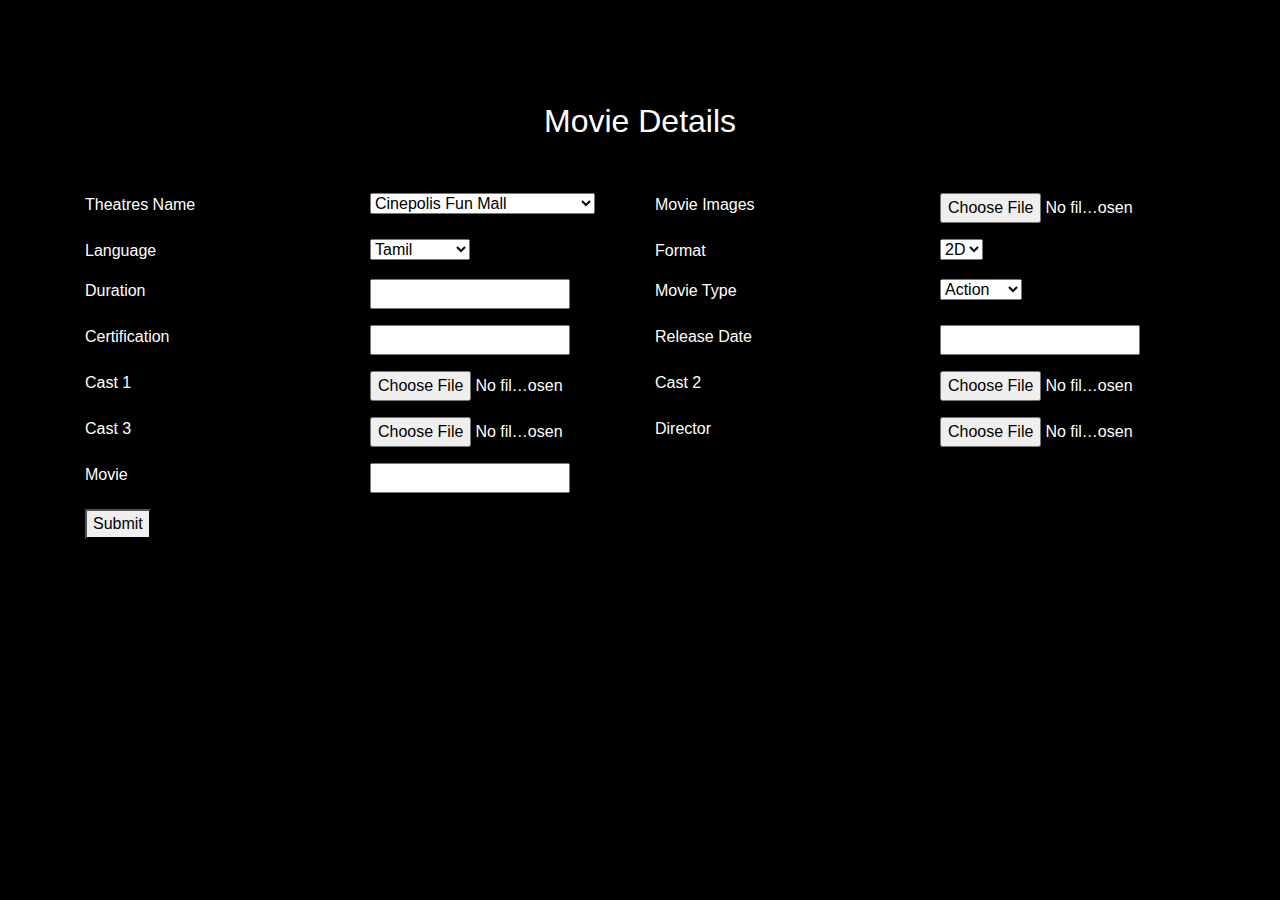
<file: Ticket_Booking_System/target/classes/static/adminform.html>
<html>
<head>
<link rel="stylesheet" href="https://cdn.jsdelivr.net/npm/bootstrap@4.0.0/dist/css/bootstrap.min.css"integrity="sha384-Gn5384xqQ1aoWXA+058RXPxPg6fy4IWvTNh0E263XmFcJlSAwiGgFAW/dAiS6JXm" crossorigin="anonymous">
<link rel="stylesheet" href="adminform.css">
<meta charset="utf-8">
<meta name="viewport" content="width=device-width, initial-scale=1, shrink-to-fit=no">
<title>Admin Form</title>
</head>
<body>
<div class="adminform">
<div class="container">
<div class="row">
<div class="col-lg-12">
<div class="Mainhead">
<h2>Movie Details</h2>
</div>
</div>
</div>
<form>
<div class="form-group row">
<div class="col-lg-3">
Theatres Name
</div>
<div class="col-lg-3">
<select name="theatres name" id="names">
  <option value="cine">Cinepolis Fun Mall</option>
  <option value="inox">Inox Prozone Mall</option>
  <option value="Kaveri">Kaveri Karpagam Complex</option>
  <option value="ganga">Ganga Karpagam Complex </option>
  <option value="yamuna">yamuna Karpagam Complex </option>
  <option value="SPI">Spi Brookfields </option>
  <option value="kg">KG Karpagam Complex </option>
  <option value="krithika">Krithika cinemas </option>
  <option value="arasan">Arasan cinemas </option>
  <option value="Shanthi">Shanthi cinemas </option>
  <option value="Sangeetha">Sangeetha cinemas </option>
</select>
</div> 
<div class="col-lg-3">
Movie Images
</div>
<div class="col-lg-3">
<input type="file" name="Moviename" id="names"/> <br/> 
</div> 
</div>
<div class="form-group row">
<div class="col-lg-3">
 Language
</div>
<div class="col-lg-3">
<select name="language">
 <option value="lang">Tamil</option>
 <option value="lang">English</option>
 <option value="lang">Hindi</option>
 <option value="lang">Malayalam</option>
 </select>
</div>
<div class="col-lg-3">
 Format
</div>
<div class="col-lg-3">
<select name="format">
  <option value="dimensions">2D</option>
  <option value="dimensions">3D</option>
</select>
</div>  
</div>
<div class="form-group row">
<div class="col-lg-3">
 Duration
 </div>
 <div class="col-lg-3">
 <input type="text" name="description" /> <br/>  
 </div>
<div class="col-lg-3">
 Movie Type
</div> 
<div class="col-lg-3">
 <select name="type">
  <option value="Types">Action</option>
  <option value="Types">Thriller</option>
  <option value="Types">Comedy</option>
  <option value="Types">Love</option>
  <option value="Types">Drama</option>
</select>  
</div>
</div>
<div class="form-group row">
<div class="col-lg-3">
  Certification 
</div>
<div class="col-lg-3">
  <input type="text" name="certify"/> 
</div> 
<div class="col-lg-3">
 Release Date
</div>
<div class="col-lg-3">
<input type="text" name="certify"/> 
</div>
</div>

<div class="form-group row">
<div class="col-lg-3">
Cast 1
</div>
<div class="col-lg-3">
<input type="file" name="Moviename" id="names"/> <br/>
</div>  
<div class="col-lg-3">
Cast 2
</div>
<div class="col-lg-3">
<input type="file" name="Moviename" id="names"/> <br/>  
</div>
</div>
<div class="form-group row">
<div class="col-lg-3">
Cast 3
</div>
<div class="col-lg-3">
<input type="file" name="Moviename" id="names"/> <br/>  
</div>
<div class="col-lg-3">
Director
</div>
<div class="col-lg-3">
<input type="file" name="Moviename" id="names"/> <br/>  
</div>
</div>
<div class="form-group row">
<div class="col-lg-3">
Movie
</div>
<div class="col-lg-6">
<input type="text" name="Describe"/>
</div>
</div>
<div class="form-group row">
<div class="col-lg-12">
<button>Submit</button>
</div>

</form>
</div>
</div>



</body>
</html>
</file>
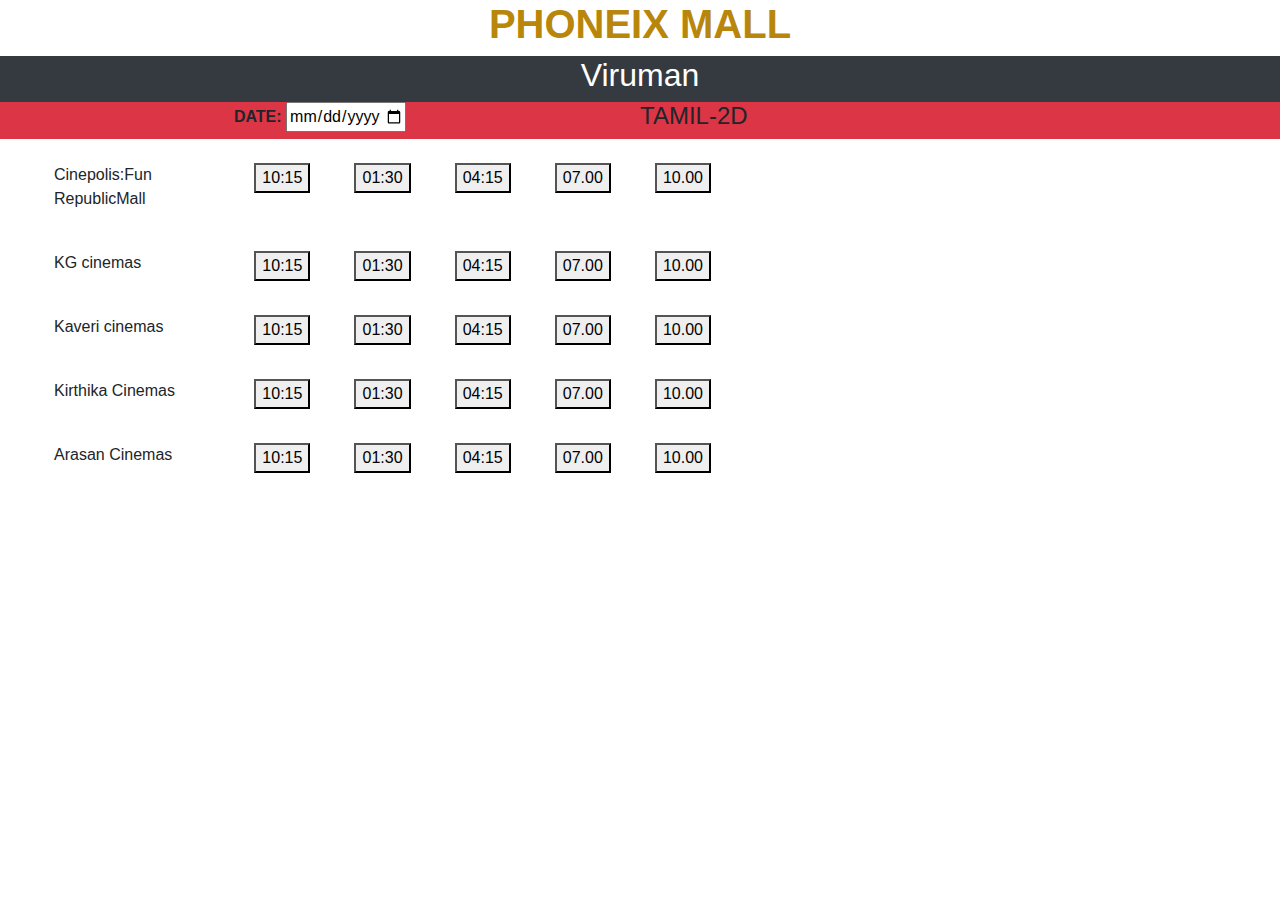
<file: Ticket_Booking_System/target/classes/static/Bookingpage.html>
<!DOCTYPE html>
<html>
<head>
	<link rel="stylesheet" href="https://cdn.jsdelivr.net/npm/bootstrap@4.0.0/dist/css/bootstrap.min.css"integrity="sha384-Gn5384xqQ1aoWXA+058RXPxPg6fy4IWvTNh0E263XmFcJlSAwiGgFAW/dAiS6JXm" crossorigin="anonymous">
	<link rel="stylesheet" href="Bookingpage.css">
	<meta charset="utf-8">
	<meta name="viewport" content="width=device-width, initial-scale=1, shrink-to-fit=no">
<title>
	Booking page
</title>
</head>
<body>
    <div class="container-fluid">
    <div class="row">
    <div class="col-lg-12">
	<div class="movieimage">
		  <div>
		     <h1> PHONEIX MALL</h1>
		</div>
		</div>
	</div>
    </div>
<div class="row bg-dark">
	<div class="col-12">
		<h2 class="moviename">Viruman</h2>
	</div>
	<div class="row bg-dark">
		<div class="col-6 top_heading_details">

		</div>
	</div>
</div>
<div class="date">
<div class="row bg-danger">
	<div class="col-lg-6">
		<label for="start">DATE:</label>
		<input type="date" id="start" name="trip-start " value="yyyy-mm-dd" min="2022-01-01" max="2023-12-31">
	</div>
	<div class="cpl-lg-4">
		<h4>TAMIL-2D</h4>
	</div>
</div>
</div>

<div class="row m-4">
	<div class="col-lg-2">
		<p>Cinepolis:Fun RepublicMall</p>

	</div>
	<div class="col-lg-1">
		<a href="seatbooking.html">
			<button>10:15</button>
		</a>
	</div>
	<div class="col-lg-1">
		<button>01:30</button>
	</div>
	<div class="col-lg-1">
		<button>04:15</button>
	</div>
	<div class="col-lg-1">
		<button>07.00</button>
	</div>
	<div class="col-lg-1">
		<button>10.00</button>
	</div>
</div>
<div class="row m-4">
	<div class="col-lg-2">
		<p>KG cinemas</p>
	</div>
	<div class="col-lg-1">
		<button>10:15</button>
	</div>
	<div class="col-lg-1">
		<button>01:30</button>
	</div>
	<div class="col-lg-1">
		<button>04:15</button>
	</div>
	<div class="col-lg-1">
		<button>07.00</button>
	</div>
	<div class="col-lg-1">
		<button>10.00</button>
	</div>
</div>
<div class="row m-4">
	<div class="col-lg-2">
		<p>Kaveri cinemas</p>
	</div>
	<div class="col-lg-1">
		<button>10:15</button>
	</div>
	<div class="col-lg-1">
		<button>01:30</button>
	</div>
	<div class="col-lg-1">
		<button>04:15</button>
	</div>
	<div class="col-lg-1">
		<button>07.00</button>
	</div>
	<div class="col-lg-1">
		<button>10.00</button>
	</div>
</div>
<div class="row m-4">
	<div class="col-lg-2">
		<p>Kirthika Cinemas</p>
	</div>
	<div class="col-lg-1">
		<button>10:15</button>
	</div>
	<div class="col-lg-1">
		<button>01:30</button>
	</div>
	<div class="col-lg-1">
		<button>04:15</button>
	</div>
	<div class="col-lg-1">
		<button>07.00</button>
	</div>
	<div class="col-lg-1">
		<button>10.00</button>
	</div>
</div>
<div class="row m-4">
	<div class="col-lg-2">
		<p>Arasan Cinemas</p>
	</div>
	<div class="col-lg-1">
		<button>10:15</button>
	</div>
	<div class="col-lg-1">
		<button>01:30</button>
	</div>
	<div class="col-lg-1">
		<button>04:15</button>
	</div>
	<div class="col-lg-1">
		<button>07.00</button>
	</div>
	<div class="col-lg-1">
		<button>10.00</button>
	</div>
</div>
	
	
	
	

    </div>
	<script src="https://code.jquery.com/jquery-3.2.1.slim.min.js"integrity="sha384-KJ3o2DKtIkvYIK3UENzmM7KCkRr/rE9/Qpg6aAZGJwFDMVNA/GpGFF93hXpG5KkN"crossorigin="anonymous"></script>
	<script src="https://cdn.jsdelivr.net/npm/popper.js@1.12.9/dist/umd/popper.min.js"integrity="sha384-ApNbgh9B+Y1QKtv3Rn7W3mgPxhU9K/ScQsAP7hUibX39j7fakFPskvXusvfa0b4Q"crossorigin="anonymous"></script>
	<script src="https://cdn.jsdelivr.net/npm/bootstrap@4.0.0/dist/js/bootstrap.min.js"integrity="sha384-JZR6Spejh4U02d8jOt6vLEHfe/JQGiRRSQQxSfFWpi1MquVdAyjUar5+76PVCmYl"crossorigin="anonymous"></script>
</body>

</html>
</file>
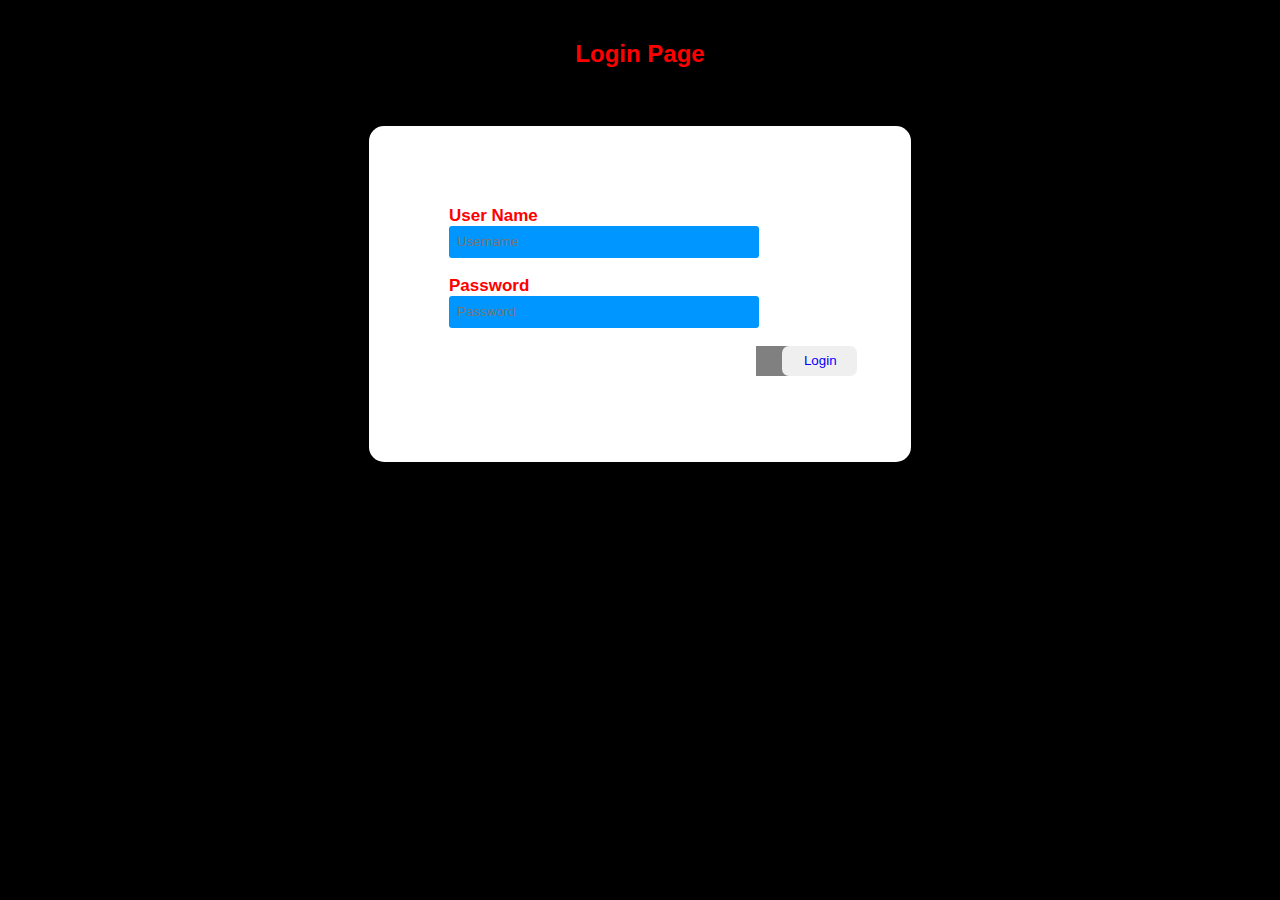
<file: Ticket_Booking_System/target/classes/static/loginform.html>
<!DOCTYPE html>    
<html>    
<head>    
    <title>Login Form</title>    
    <link rel="stylesheet" type="text/css" href="Loginform.css">    
</head>    
<body>    
    <h2>Login Page</h2><br>    
    <div class="login">    
    <form id="login" method="get" action="login.php">    
        <label><b>User Name     
        </b>    
        </label>    
        <input type="text" name="Uname" id="Uname" placeholder="Username">    
        <br><br>    
        <label><b>Password     
        </b>    
        </label>    
        <input type="Password" name="Pass" id="Pass" placeholder="Password">    
        <br><br> 
        <a href="adminform.html">   
        <input type="button" name="log" id="log" value="Login">  
        </a>     
        <br><br>    
         
    </form>     
</div>    
</body>    
</html>
</file>
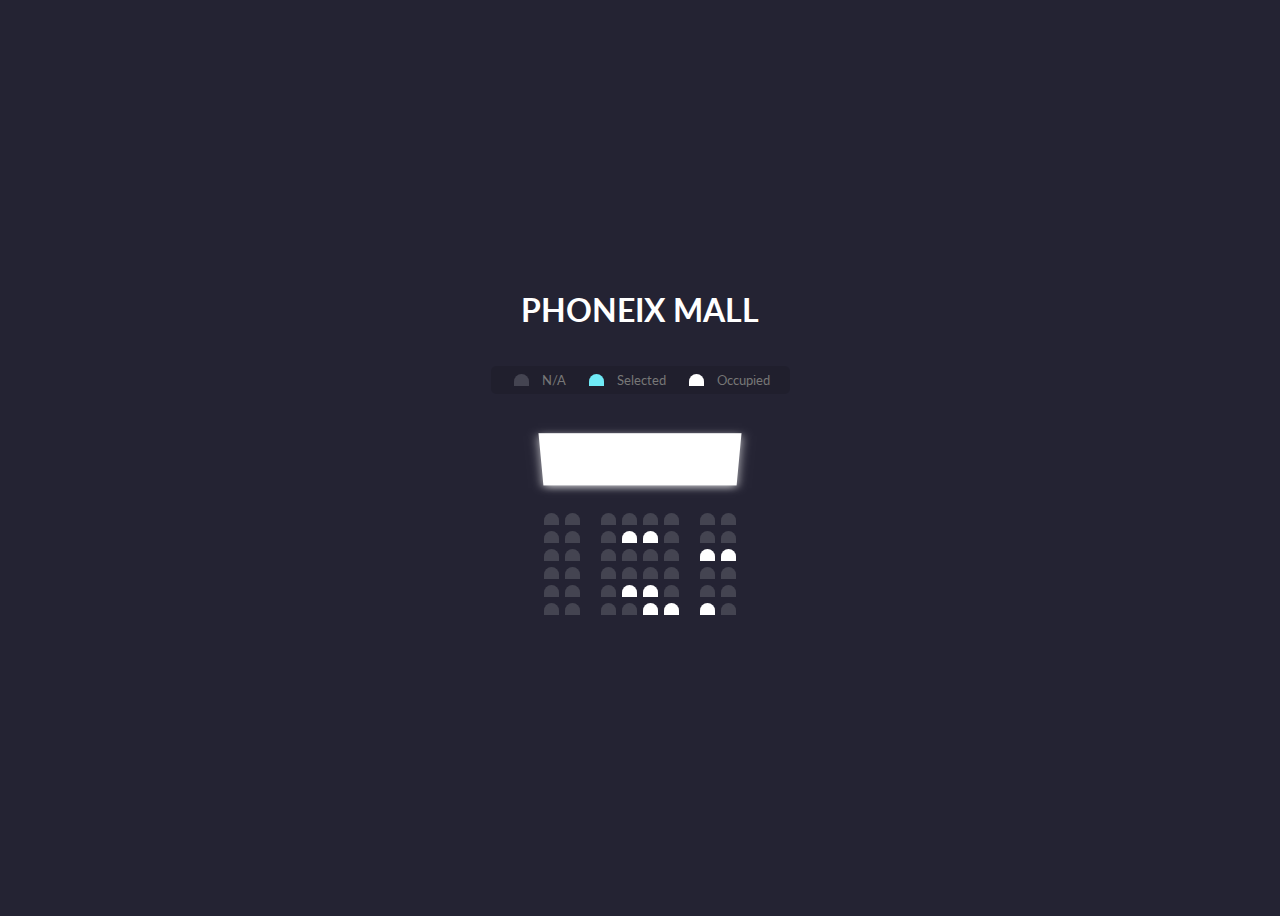
<file: Ticket_Booking_System/target/classes/static/seatbooking.html>
<!DOCTYPE html>
<html lang="en">
  <head>
    <meta charset="UTF-8" />
    <meta http-equiv="X-UA-Compatible" content="IE=edge" />
    <meta name="viewport" content="width=device-width, initial-scale=1.0" />
    <link rel="stylesheet" href="seatbooking.css" />
    <title>Movie Seat Booking</title>
  </head>
  <body>
	<div>
		<h1> PHONEIX MALL</h1>
	</div>

    <ul class="showcase">
      <li>
        <div class="seat"></div>
        <small>N/A</small>
      </li>

      <li>
        <div class="seat selected"></div>
        <small>Selected</small>
      </li>

      <li>
        <div class="seat occupied"></div>
        <small>Occupied</small>
      </li>
    </ul>

    <div class="container">
      <div class="screen"></div>
      <div class="row">
        <div class="seat"></div>
        <div class="seat"></div>
        <div class="seat"></div>
        <div class="seat"></div>
        <div class="seat"></div>
        <div class="seat"></div>
        <div class="seat"></div>
        <div class="seat"></div>
      </div>
      <div class="row">
        <div class="seat"></div>
        <div class="seat"></div>
        <div class="seat"></div>
        <div class="seat occupied"></div>
        <div class="seat occupied"></div>
        <div class="seat"></div>
        <div class="seat"></div>
        <div class="seat"></div>
      </div>

      <div class="row">
        <div class="seat"></div>
        <div class="seat"></div>
        <div class="seat"></div>
        <div class="seat"></div>
        <div class="seat"></div>
        <div class="seat"></div>
        <div class="seat occupied"></div>
        <div class="seat occupied"></div>
      </div>

      <div class="row">
        <div class="seat"></div>
        <div class="seat"></div>
        <div class="seat"></div>
        <div class="seat"></div>
        <div class="seat"></div>
        <div class="seat"></div>
        <div class="seat"></div>
        <div class="seat"></div>
      </div>

      <div class="row">
        <div class="seat"></div>
        <div class="seat"></div>
        <div class="seat"></div>
        <div class="seat occupied"></div>
        <div class="seat occupied"></div>
        <div class="seat"></div>
        <div class="seat"></div>
        <div class="seat"></div>
      </div>

      <div class="row">
        <div class="seat"></div>
        <div class="seat"></div>
        <div class="seat"></div>
        <div class="seat"></div>
        <div class="seat occupied"></div>
        <div class="seat occupied"></div>
        <div class="seat occupied"></div>
        <div class="seat"></div>
      </div>
    </div>

    
  </body>
</html>
</file>
<file: Ticket_Booking_System/target/classes/static/adminform.css>
.Mainhead{
	text-align:center;
	padding-bottom:4%;
}
.adminform{
	background-color:black;
	height:100%;
	color:white;
	padding-top:8%;
}
input{
	width:200px;
}
</file>
<file: Ticket_Booking_System/target/classes/static/Bookingpage.css>
h1{
	background-color:white;
	color:darkgoldenrod;
	text-align:center;
	font-weight:bold;
}
.moviename{
	text-align:center;
}
.image{
height:50px;
}
.dropdown {
margin-left:60%;
}
.moviename{
	color:white;
}
.certified{
	color:red;
    margin-left:4%;    
}
.top_heading_details{
	display:flex;
	color:white;
}
.date {
	font-weight:bold;
	text-align:center;
}
</file>
<file: Ticket_Booking_System/target/classes/static/Loginform.css>
body  
    {  
        margin: 0;  
        padding: 0;  
        background-color:black;  
        font-family: 'Arial';  
    }  
    .login{  
            width: 382px;  
            overflow: hidden;  
            margin: auto;  
            margin: 20 0 0 450px;  
            padding: 80px;  
            background:white;  
            border-radius: 15px ;  
              
    }  
    h2{  
        text-align: center;  
        color: red;  
        padding: 20px;  
    }  
    label{  
        color: red;  
        font-size: 17px;  
    }  
    #Uname{  
        width: 300px;  
        height: 30px;  
        border: none;  
        border-radius: 3px;  
        padding-left: 8px;
        background-color:#0096FF; 
        color:white; 
    }     
    #Pass{  
        width: 300px;  
        height: 30px;  
        border: none;  
        border-radius: 3px;  
        padding-left: 8px;  
       background-color:#0096FF;
        color:white; 
    }  
    #log{  
        width: 75px;  
        height: 30px;  
        border: none;  
        border-radius: 7px;  
        padding-left: 7px;  
        color: blue;
        margin-left:35%; 
      
      
    }  
    span{  
        color: white;  
        font-size: 17px;  
    }  
    a{  
        float: right;  
        background-color: grey;  
    }
</file>
<file: Ticket_Booking_System/target/classes/static/seatbooking.css>
@import url('https://fonts.googleapis.com/css?family=Lato&display=swap');

* {
  box-sizing: border-box;
}

body {
  background-color: #242333;
  display: flex;
  flex-direction: column;
  color: white;
  align-items: center;
  justify-content: center;
  height: 100vh;
  font-family: 'Lato', 'sans-serif';
}

.movie-container {
  margin: 20px 0;
}

.movie-container select {
  background-color: #fff;
  border: 0;
  border-radius: 5px;
  font-size: 14px;
  margin-left: 10px;
  padding: 5px 15px 5px 15px;
  -moz-appearance: none;
  -webkit-appearance: none;
  appearance: none;
}

.container {
  perspective: 1000px;
  margin-bottom: 30px;
}

.seat {
  background-color: #444451;
  height: 12px;
  width: 15px;
  margin: 3px;
  border-top-left-radius: 10px;
  border-top-right-radius: 10px;
}

.seat.selected {
  background-color: #6feaf6;
}

.seat.occupied {
  background-color: #fff;
}

.seat:nth-of-type(2) {
  margin-right: 18px;
}

.seat:nth-last-of-type(2) {
  margin-left: 18px;
}

.seat:not(.occupied):hover {
  cursor: pointer;
  transform: scale(1.2);
}

.showcase .seat:not(.occupied):hover {
  cursor: default;
  transform: scale(1);
}

.showcase {
  background-color: rgba(0, 0, 0, 0.1);
  padding: 5px 10px;
  border-radius: 5px;
  color: #777;
  list-style-type: none;
  display: flex;
  justify-content: space-between;
}

.showcase li {
  display: flex;
  align-items: center;
  justify-content: center;
  margin: 0 10px;
}

.showcase li small {
  margin-left: 10px;
}

.row {
  display: flex;
}

.screen {
  background-color: #fff;
  height: 70px;
  width: 100%;
  margin: 15px 0;
  transform: rotateX(-45deg);
  box-shadow: 0 3px 10px rgba(255, 255, 255, 0.75);
}

p.text {
  margin: 5px 0;
}

p.text span {
  color: #6feaf6;
}
</file>
